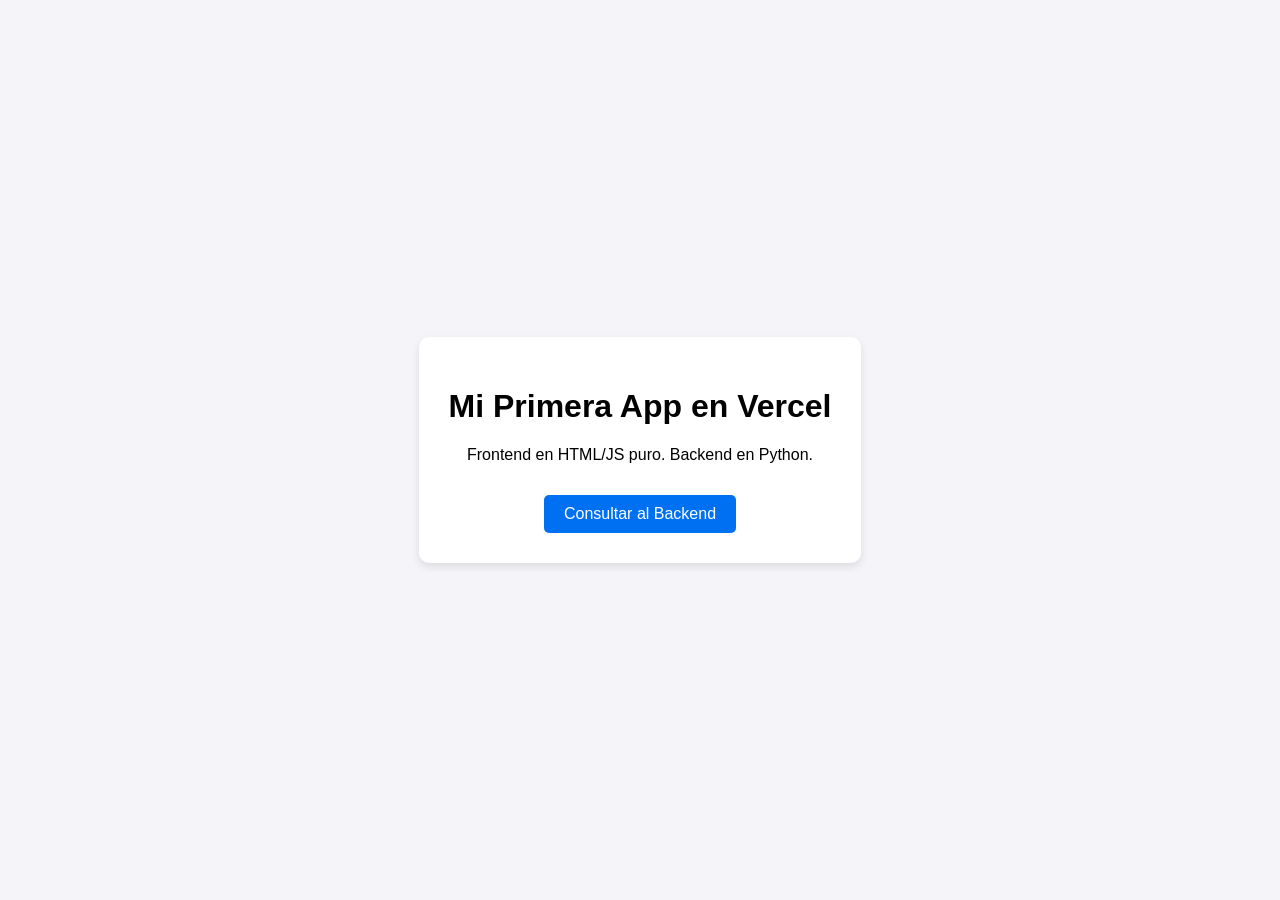
<file: index.html>
<!DOCTYPE html>
<html lang="es">
<head>
    <meta charset="UTF-8">
    <meta name="viewport" content="width=device-width, initial-scale=1.0">
    <title>Prueba Vercel + Python</title>
    <link rel="stylesheet" href="style.css">
</head>
<body>
    <div class="contenedor">
        <h1>Mi Primera App en Vercel</h1>
        <p>Frontend en HTML/JS puro. Backend en Python.</p>
        <button id="btn-consultar">Consultar al Backend</button>
        
        <div id="resultado" class="oculto">
            <!-- Aquí aparecerá la respuesta de Python -->
        </div>
    </div>

    <script src="script.js"></script>
</body>
</html>
</file>
<file: style.css>
body {
    font-family: Arial, sans-serif;
    display: flex;
    justify-content: center;
    align-items: center;
    height: 100vh;
    background-color: #f4f4f9;
    margin: 0;
}

.contenedor {
    background: white;
    padding: 30px;
    border-radius: 10px;
    box-shadow: 0 4px 8px rgba(0,0,0,0.1);
    text-align: center;
}

button {
    background-color: #0070f3;
    color: white;
    border: none;
    padding: 10px 20px;
    font-size: 16px;
    border-radius: 5px;
    cursor: pointer;
    margin-top: 15px;
}

button:hover {
    background-color: #005bb5;
}

#resultado {
    margin-top: 20px;
    padding: 15px;
    background-color: #e3f2fd;
    border-radius: 5px;
    color: #0d47a1;
}

.oculto {
    display: none;
}
</file>
